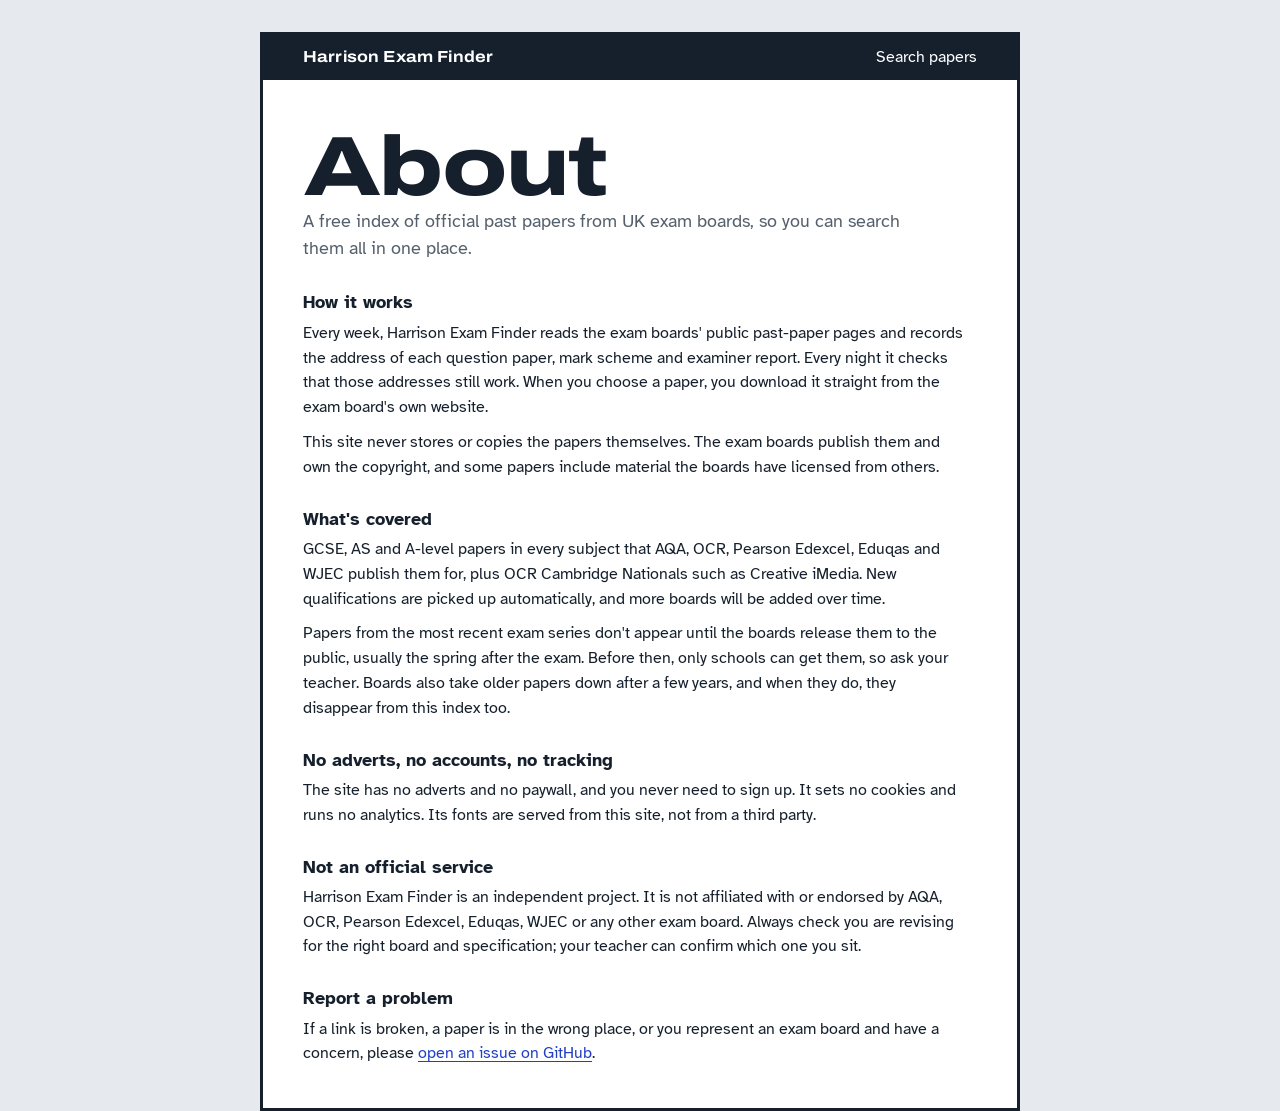
<file: site/about.html>
<!doctype html>
<html lang="en-GB">
<head>
<meta charset="utf-8">
<meta name="viewport" content="width=device-width, initial-scale=1">
<title>About - Harrison Exam Finder</title>
<meta name="description" content="How Harrison Exam Finder works, what it covers, and how to report a problem.">
<link rel="stylesheet" href="styles.css">
</head>
<body>
<header class="cover page">
  <div class="cover__strip">
    <a class="brand" href="./">Harrison Exam Finder</a>
    <nav><a href="./">Search papers</a></nav>
  </div>
  <div class="cover__body">
    <h1 class="title">About</h1>
    <div class="prose">
      <p class="lede">A free index of official past papers from UK exam boards, so you can search them all in one place.</p>

      <h2>How it works</h2>
      <p>Every week, Harrison Exam Finder reads the exam boards' public past-paper pages and records the address of each question paper, mark scheme and examiner report. Every night it checks that those addresses still work. When you choose a paper, you download it straight from the exam board's own website.</p>
      <p>This site never stores or copies the papers themselves. The exam boards publish them and own the copyright, and some papers include material the boards have licensed from others.</p>

      <h2>What's covered</h2>
      <p>GCSE, AS and A-level papers in every subject that AQA, OCR, Pearson Edexcel, Eduqas and WJEC publish them for, plus OCR Cambridge Nationals such as Creative iMedia. New qualifications are picked up automatically, and more boards will be added over time.</p>
      <p>Papers from the most recent exam series don't appear until the boards release them to the public, usually the spring after the exam. Before then, only schools can get them, so ask your teacher. Boards also take older papers down after a few years, and when they do, they disappear from this index too.</p>

      <h2>No adverts, no accounts, no tracking</h2>
      <p>The site has no adverts and no paywall, and you never need to sign up. It sets no cookies and runs no analytics. Its fonts are served from this site, not from a third party.</p>

      <h2>Not an official service</h2>
      <p>Harrison Exam Finder is an independent project. It is not affiliated with or endorsed by AQA, OCR, Pearson Edexcel, Eduqas, WJEC or any other exam board. Always check you are revising for the right board and specification; your teacher can confirm which one you sit.</p>

      <h2>Report a problem</h2>
      <p>If a link is broken, a paper is in the wrong place, or you represent an exam board and have a concern, please <a href="https://github.com/readschool/harrison-exam-finder/issues">open an issue on GitHub</a>.</p>
    </div>
  </div>
</header>
</body>
</html>
</file>
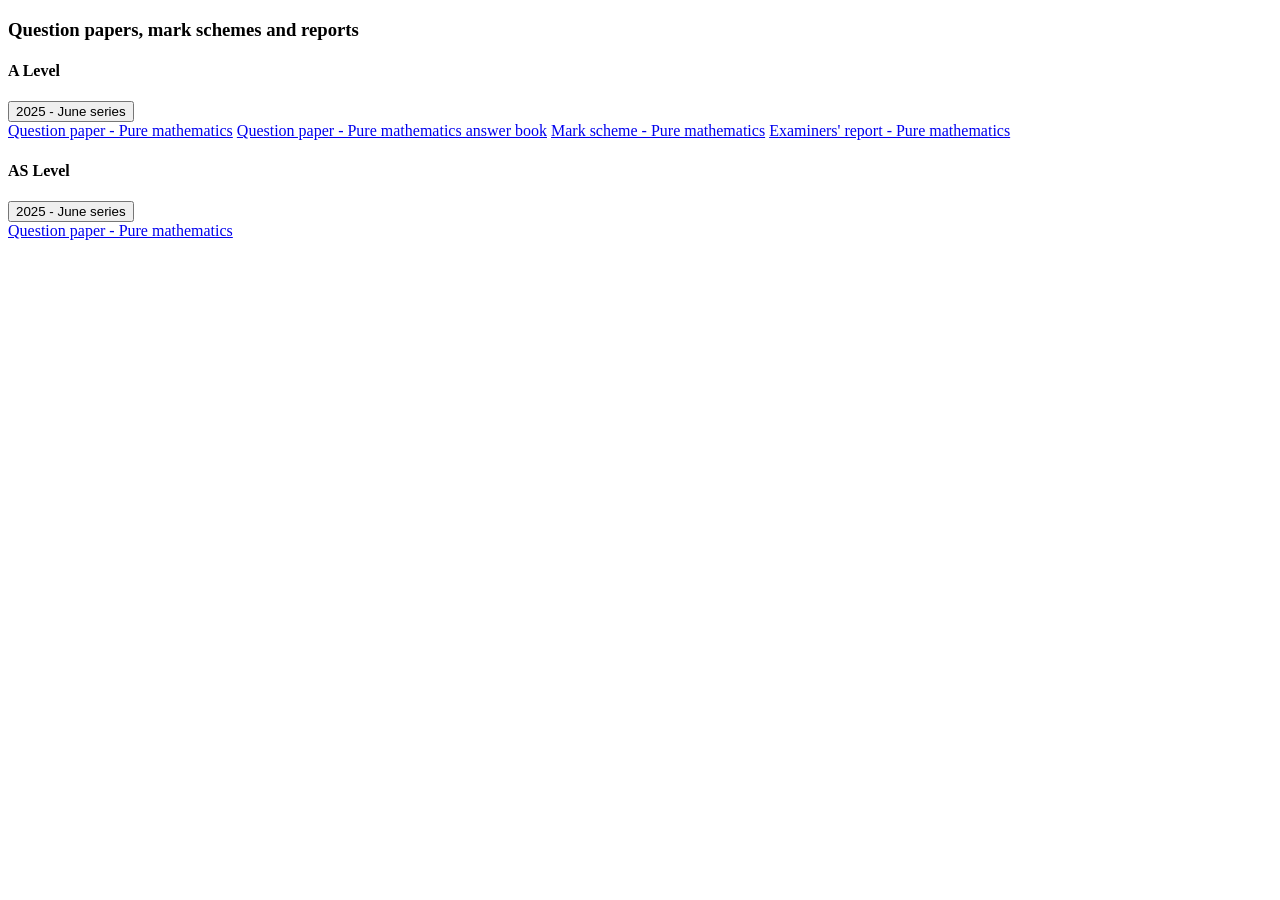
<file: tests/fixtures/ocr_alevel.html>
<!doctype html>
<html><body>
<h3>Question papers, mark schemes and reports</h3>
<h4>A Level</h4>
<button aria-controls="a25">2025 - June series</button>
<div id="a25">
  <a href="https://www.ocr.org.uk/Images/752329-question-paper-pure-mathematics.pdf">Question paper - Pure mathematics</a>
  <a href="https://www.ocr.org.uk/Images/752328-question-paper-pure-mathematics-answer-book.pdf">Question paper - Pure mathematics answer book</a>
  <a href="https://www.ocr.org.uk/Images/752469-mark-scheme-pure-mathematics.pdf">Mark scheme - Pure mathematics</a>
  <a href="https://www.ocr.org.uk/Images/751977-examiners-report-pure-mathematics.pdf">Examiners' report - Pure mathematics</a>
</div>
<h4>AS Level</h4>
<button aria-controls="as25">2025 - June series</button>
<div id="as25">
  <a href="https://www.ocr.org.uk/Images/750001-question-paper-pure-mathematics.pdf">Question paper - Pure mathematics</a>
</div>
</body></html>
</file>
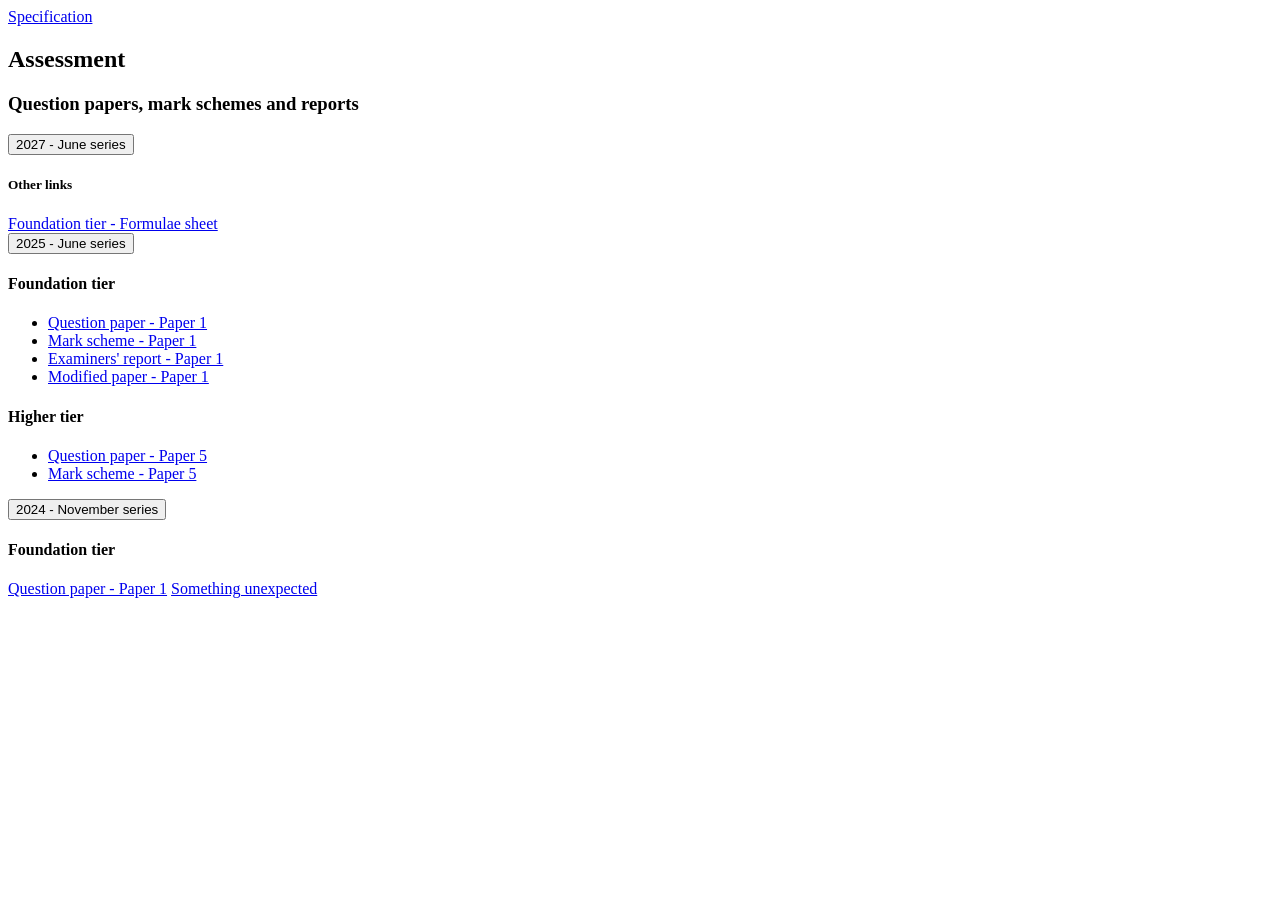
<file: tests/fixtures/ocr_assessment.html>
<!doctype html>
<html><head><title>GCSE - Gateway Science Suite - Biology A (9-1) - J247</title></head>
<body>
<nav><a href="/Images/1-nav.pdf">Specification</a></nav>
<main>
<h2>Assessment</h2>
<h3>Question papers, mark schemes and reports</h3>
<section>
  <button aria-expanded="false" aria-controls="s2027">2027 - June series</button>
  <div id="s2027">
    <h5>Other links</h5>
    <a href="/Images/760271-foundation-tier-formulae-sheet.pdf">Foundation tier - Formulae sheet</a>
  </div>
  <button aria-expanded="true" aria-controls="s2025">2025 - June series</button>
  <div id="s2025">
    <h4>Foundation tier</h4>
    <ul>
      <li><a href="/Images/753453-question-paper-paper-1.pdf">Question paper - Paper 1</a></li>
      <li><a href="/Images/753483-mark-scheme-paper-1.pdf">Mark scheme - Paper 1</a></li>
      <li><a href="/Images/753219-examiners-report-paper-1.pdf">Examiners' report - Paper 1</a></li>
      <li><a href="/Images/753999-modified-paper-1.pdf">Modified paper - Paper 1</a></li>
    </ul>
    <h4>Higher tier</h4>
    <ul>
      <li><a href="/Images/753460-question-paper-paper-5.pdf">Question paper - Paper 5</a></li>
      <li><a href="/Images/753490-mark-scheme-paper-5.pdf">Mark scheme - Paper 5</a></li>
    </ul>
  </div>
  <button aria-expanded="false" aria-controls="s2024">2024 - November series</button>
  <div id="s2024">
    <h4>Foundation tier</h4>
    <a href="/Images/720001-question-paper-paper-1.pdf">Question paper - Paper 1</a>
    <a href="/Images/720002-mystery-document.pdf">Something unexpected</a>
  </div>
</section>
</main>
</body></html>
</file>
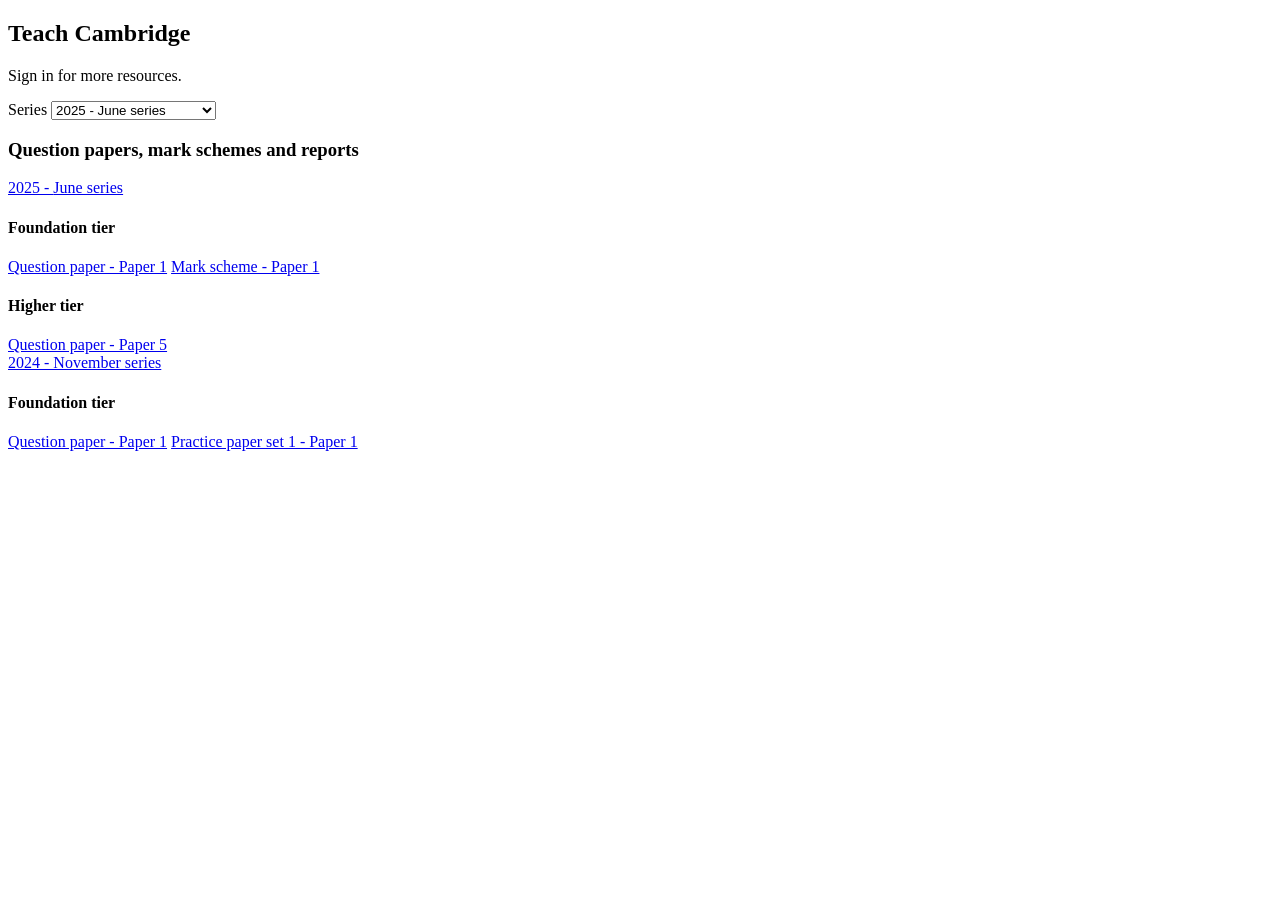
<file: tests/fixtures/ocr_gcse_accordion.html>
<!doctype html>
<html><body>
<aside><h2>Teach Cambridge</h2><p>Sign in for more resources.</p></aside>
<main>
<label>Series <select><option>2025 - June series</option><option>2024 - November series</option></select></label>
<h3>Question papers, mark schemes and reports</h3>
<div class="accordion">
  <div class="accordion-item">
    <a href="#panel-1" class="toggle"><span>2025</span> - <span>June series</span></a>
    <div id="panel-1">
      <h4>Foundation tier</h4>
      <a href="/Images/753453-question-paper-paper-1.pdf">Question paper - Paper 1</a>
      <a href="/Images/753483-mark-scheme-paper-1.pdf">Mark scheme - Paper 1</a>
      <h4>Higher tier</h4>
      <a href="/Images/753460-question-paper-paper-5.pdf">Question paper - Paper 5</a>
    </div>
  </div>
  <div class="accordion-item">
    <a href="#panel-2" class="toggle">2024 - November series</a>
    <div id="panel-2">
      <h4>Foundation tier</h4>
      <a href="/Images/720001-question-paper-paper-1.pdf">Question paper - Paper 1</a>
      <a href="/Images/720009-practice-paper-set-1.pdf">Practice paper set 1 - Paper 1</a>
    </div>
  </div>
</div>
</main>
</body></html>
</file>
<file: site/styles.css>
@font-face {
  font-family: "Archivo";
  src: url("fonts/archivo-variable.woff2") format("woff2");
  font-weight: 100 900;
  font-stretch: 62% 125%;
  font-display: swap;
}
@font-face {
  font-family: "Atkinson Hyperlegible";
  src: url("fonts/atkinson-hyperlegible-latin-400-normal.woff2") format("woff2");
  font-weight: 400;
  font-display: swap;
}
@font-face {
  font-family: "Atkinson Hyperlegible";
  src: url("fonts/atkinson-hyperlegible-latin-700-normal.woff2") format("woff2");
  font-weight: 700;
  font-display: swap;
}

:root {
  --hall: #e6eaee;      /* exam hall floor: the page */
  --paper: #ffffff;     /* the paper itself */
  --ink: #16202c;       /* printed text and box rules */
  --pencil: #56606d;    /* secondary text */
  --rule: #c5cdd6;      /* answer lines */
  --biro: #2140c4;      /* links, focus, question papers */
  --redpen: #b3162c;    /* mark schemes */
  --highlight: #ffe45c; /* chosen filters */
  --on-highlight: #16202c;

  --display: "Archivo", "Arial Narrow", Arial, sans-serif;
  --text: "Atkinson Hyperlegible", Arial, sans-serif;

  --step--1: 0.875rem;
  --step-0: 1rem;
  --step-1: 1.125rem;
  --step-2: 1.5rem;
  --step-4: clamp(2.6rem, 7vw + 0.5rem, 5.25rem);
  --gutter: clamp(16px, 4vw, 40px);
  --measure: 66ch;
  color-scheme: light;
}

@media (prefers-color-scheme: dark) {
  :root {
    --hall: #0e141a;
    --paper: #17202a;
    --ink: #e6ebf0;
    --pencil: #9aa6b3;
    --rule: #2d3a47;
    --biro: #93a6ff;
    --redpen: #ff8090;
    --highlight: #e9d23c;
    --on-highlight: #16202c;
    color-scheme: dark;
  }
}

* { box-sizing: border-box; }
html { -webkit-text-size-adjust: 100%; }
body {
  margin: 0;
  background: var(--hall);
  color: var(--ink);
  font: 400 var(--step-0)/1.55 var(--text);
}
a { color: var(--biro); text-underline-offset: 0.18em; }
:focus-visible { outline: 3px solid var(--biro); outline-offset: 2px; }

.skip {
  position: absolute; left: -999px; top: 8px;
  background: var(--paper); padding: 8px 12px; z-index: 10;
}
.skip:focus { left: 8px; }

/* ---- Cover sheet ------------------------------------------------------- */

.cover {
  background: var(--paper);
  max-width: 1120px;
  margin: 0 auto;
  border-bottom: 3px solid var(--ink);
}
@media (min-width: 900px) {
  .cover { margin-top: 32px; border: 3px solid var(--ink); }
}

.cover__strip {
  display: flex; justify-content: space-between; align-items: center; gap: 16px;
  padding: 10px var(--gutter);
  background: var(--ink); color: var(--paper);
}
.cover__strip a { color: var(--paper); text-decoration: none; }
.cover__strip a:hover { text-decoration: underline; }
.brand {
  font-family: var(--display);
  font-weight: 700;
  font-stretch: 112%;
  letter-spacing: 0.01em;
}

.cover__body { padding: clamp(24px, 5vw, 48px) var(--gutter) clamp(28px, 5vw, 44px); }

.title {
  margin: 0;
  font-family: var(--display);
  font-size: var(--step-4);
  font-weight: 800;
  font-stretch: 125%;
  line-height: 0.95;
  letter-spacing: -0.02em;
}
.lede {
  margin: 14px 0 28px;
  max-width: 52ch;
  font-size: var(--step-1);
  color: var(--pencil);
}

/* Filters drawn as the candidate-details boxes on an exam paper cover. */
.boxes {
  display: grid;
  grid-template-columns: 2fr repeat(5, minmax(0, 1fr));
  border: 2px solid var(--ink);
}
.box {
  position: relative;
  display: flex; flex-direction: column;
  border-right: 2px solid var(--ink);
  min-width: 0;
}
.box:last-child { border-right: 0; }
.box label {
  padding: 6px 10px 0;
  font-size: var(--step--1);
  font-weight: 700;
  color: var(--pencil);
}
.box input, .box select {
  appearance: none;
  width: 100%;
  border: 0; border-radius: 0;
  background: transparent;
  color: var(--ink);
  font: 700 var(--step-1)/1.3 var(--text);
  padding: 4px 10px 10px;
  min-height: 44px;
}
.box select {
  padding-right: 28px;
  background-image: linear-gradient(45deg, transparent 50%, currentColor 50%), linear-gradient(-45deg, transparent 50%, currentColor 50%);
  background-position: calc(100% - 15px) 55%, calc(100% - 10px) 55%;
  background-size: 5px 5px;
  background-repeat: no-repeat;
  cursor: pointer;
}
.box select option { color: #16202c; background: #fff; }
.box input::placeholder { color: var(--pencil); font-weight: 400; opacity: 0.8; }
.box input:focus-visible, .box select:focus-visible { outline: 3px solid var(--biro); outline-offset: -3px; }
.box.is-set { background: var(--highlight); }
.box.is-set label, .box.is-set input, .box.is-set select { color: var(--on-highlight); }

@media (max-width: 899px) {
  .boxes { grid-template-columns: 1fr 1fr; }
  .box { border-right: 2px solid var(--ink); border-bottom: 2px solid var(--ink); }
  .box:nth-child(odd):not(.box--wide) { border-right: 0; }
  .box--wide { grid-column: 1 / -1; border-right: 0; }
  .box:last-child { grid-column: 1 / -1; border-bottom: 0; }
}

.cover__notes {
  display: grid;
  grid-template-columns: 1fr 1fr;
  gap: 16px 48px;
  margin-top: 28px;
  font-size: var(--step--1);
  color: var(--pencil);
}
.cover__notes h2 {
  margin: 0 0 4px;
  font: 700 var(--step-0)/1.3 var(--text);
  color: var(--ink);
}
.cover__notes ul { margin: 0; padding-left: 1.1em; }
.cover__notes li + li { margin-top: 2px; }
.cover__notes p { margin: 0 0 6px; max-width: var(--measure); }
@media (max-width: 699px) { .cover__notes { grid-template-columns: 1fr; } }

/* ---- Results ------------------------------------------------------------ */

main {
  max-width: 1120px;
  margin: 0 auto;
  padding: 28px var(--gutter) 40px;
}
main:focus { outline: none; }
@media (min-width: 900px) { main { padding-left: 0; padding-right: 0; } }

.count { margin: 0 0 16px; font-weight: 700; }

.group {
  background: var(--paper);
  border: 2px solid var(--ink);
  margin-bottom: 24px;
}
.group__head {
  display: flex; flex-wrap: wrap; align-items: baseline; justify-content: space-between; gap: 4px 16px;
  padding: 14px 18px 12px;
  border-bottom: 2px solid var(--ink);
}
.group__title {
  margin: 0;
  font-family: var(--display);
  font-size: var(--step-2);
  font-weight: 700;
  font-stretch: 110%;
  line-height: 1.15;
}
.group__spec { margin: 0; color: var(--pencil); font-size: var(--step--1); }

/* One series per block; the series sits in the left margin like a page margin. */
.series {
  display: grid;
  grid-template-columns: 9.5rem 1fr;
  border-top: 1px solid var(--rule);
}
.series:first-child { border-top: 0; }
.series__name {
  margin: 0;
  padding: 12px 14px 12px 18px;
  font: 700 var(--step-0)/1.3 var(--text);
  border-right: 2px solid var(--ink);
}
.series__rows { min-width: 0; }

.row {
  display: flex; flex-wrap: wrap; align-items: center; justify-content: space-between;
  gap: 8px 16px;
  padding: 10px 18px;
  border-top: 1px solid var(--rule);
}
.row:first-child { border-top: 0; }
.row__name { margin: 0; font-weight: 700; }
.tier {
  display: inline-block;
  margin-left: 8px;
  padding: 0 6px;
  border: 1.5px solid currentColor;
  font-size: var(--step--1);
  font-weight: 700;
  color: var(--pencil);
  vertical-align: 1px;
}

.docs { display: flex; flex-wrap: wrap; gap: 8px; margin: 0; padding: 0; list-style: none; }
.docs__gap { display: none; }
@media (min-width: 760px) {
  .docs { display: grid; grid-auto-flow: column; grid-auto-columns: auto; justify-content: end; }
  .docs > li:nth-child(1) { width: 8.6rem; }
  .docs > li:nth-child(2) { width: 7.6rem; }
  .docs > li:nth-child(3) { width: 9.1rem; }
  .docs > li .doc { width: 100%; text-align: center; }
  .docs__gap { display: block; }
}
.doc {
  display: inline-block;
  padding: 5px 10px;
  border: 2px solid currentColor;
  font-size: var(--step--1);
  font-weight: 700;
  text-decoration: none;
  white-space: nowrap;
}
.doc:hover { background: color-mix(in srgb, currentColor 10%, transparent); }
.doc--question_paper { color: var(--biro); }
.doc--mark_scheme { color: var(--redpen); }
.doc--examiner_report, .doc--insert, .doc--answer_book { color: var(--pencil); }

@media (max-width: 599px) {
  .series { grid-template-columns: 1fr; }
  .series__name { border-right: 0; border-bottom: 1px solid var(--rule); padding-bottom: 8px; }
  .row { padding: 12px 18px; }
}

.empty {
  background: var(--paper);
  border: 2px dashed var(--pencil);
  padding: 24px;
}
.empty h2 { margin: 0 0 6px; font: 700 var(--step-1)/1.3 var(--text); }
.empty p { margin: 0; max-width: var(--measure); }
.empty button { margin-top: 12px; }

.more, .empty button {
  display: block;
  margin: 8px auto 0;
  padding: 10px 18px;
  background: var(--paper);
  color: var(--ink);
  border: 2px solid var(--ink);
  font: 700 var(--step-0)/1 var(--text);
  cursor: pointer;
}
.empty button { margin-left: 0; }
.more:hover, .empty button:hover { background: var(--highlight); color: var(--on-highlight); }
/* The display rule above would otherwise override the hidden attribute. */
[hidden] { display: none !important; }

.foot {
  max-width: 1120px;
  margin: 0 auto;
  padding: 24px var(--gutter) 48px;
  border-top: 2px solid var(--ink);
  font-size: var(--step--1);
  color: var(--pencil);
}
.foot p { margin: 0 0 6px; max-width: var(--measure); }
@media (min-width: 900px) { .foot { padding-left: 0; padding-right: 0; } }

/* ---- About page ---------------------------------------------------------- */

.page { max-width: 760px; }
.page .cover__body { padding-bottom: 32px; }
.prose { max-width: var(--measure); }
.prose h2 { font: 700 var(--step-1)/1.3 var(--text); margin: 28px 0 6px; }
.prose p, .prose li { margin: 0 0 10px; }

@media (prefers-reduced-motion: no-preference) {
  .box { transition: background-color 120ms ease-out; }
}
</file>
